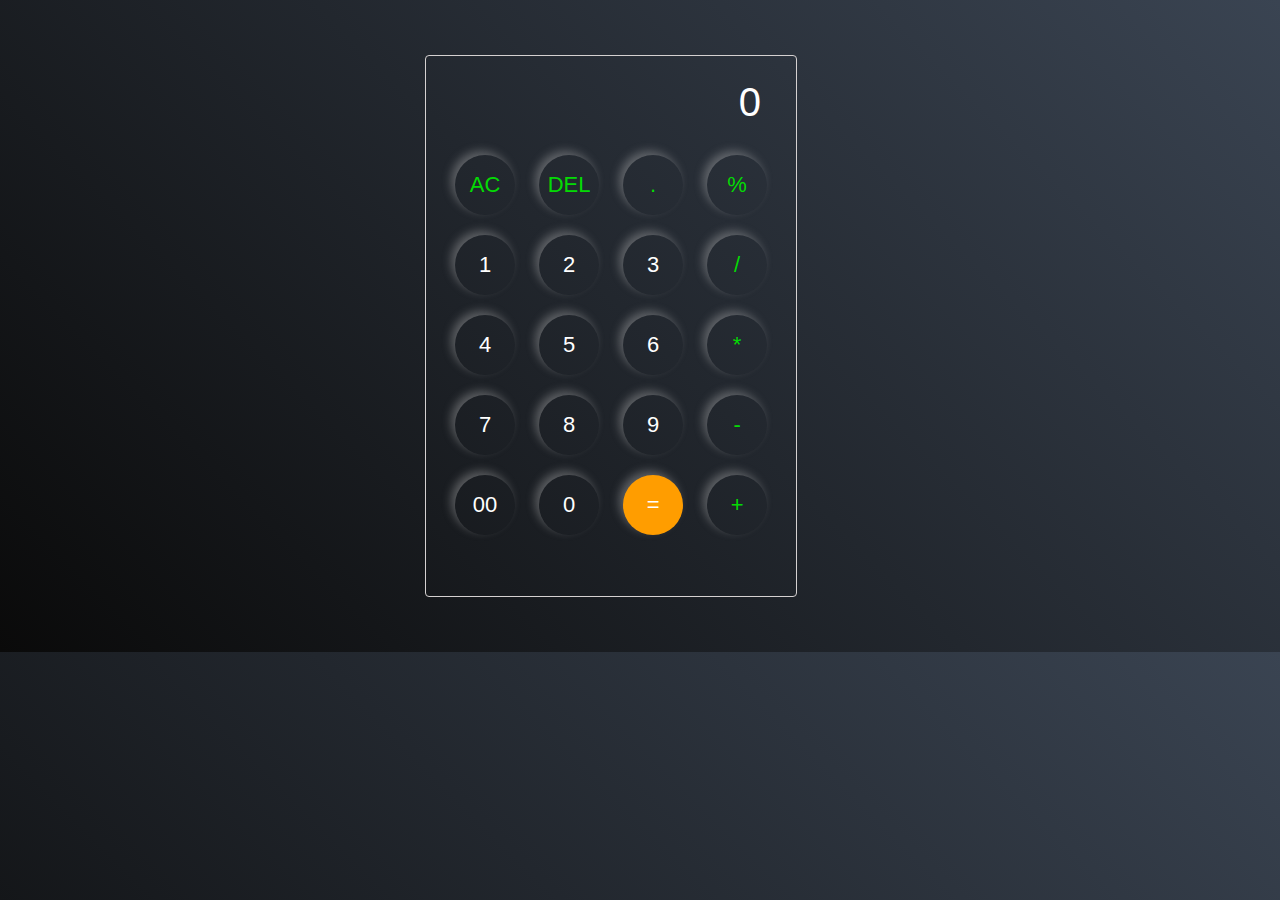
<file: Calculator/index.html>
<!DOCTYPE html>
<html lang="en">
<head>
  <meta charset="UTF-8">
  <meta http-equiv="X-UA-Compatible" content="IE=edge">
  <meta name="viewport" content="width=device-width, initial-scale=1.0">
  <title>Document</title>
  <link rel="stylesheet" href="style.css">
</head>
<body>
  <form action="" id="display">
     <input type="text" id="show" value="" placeholder="0">
     <br>
     <input type="button" id="sym" class="btn" value="AC" onclick="display.show.value =' ' ">
     <input type="button" id="sym" class="btn" value="DEL" onclick="display.show.value = display.show.value.toString().slice(0, -1) ">
     <input type="button" id="sym" class="btn" value="." onclick="display.show.value +='.' ">
     <input type="button" id="sym" class="btn" value="%" onclick="display.show.value +='%' ">

     <br> 
     <input type="button" class="btn" value="1" onclick="display.show.value +='1' ">
     <input type="button" class="btn" value="2" onclick="display.show.value +='2' ">
     <input type="button" class="btn" value="3" onclick="display.show.value +='3' ">
     <input type="button" id="sym" class="btn" value="/" onclick="display.show.value +='/' ">
     <br>
     <input type="button" class="btn" value="4" onclick="display.show.value +='5' ">
     <input type="button" class="btn" value="5" onclick="display.show.value +='6' ">
     <input type="button" class="btn" value="6" onclick="display.show.value +='7' ">
     <input type="button" id="sym" class="btn" value="*" onclick="display.show.value +='*' ">
     <br>
     <input type="button" class="btn" value="7" onclick="display.show.value +='7' ">
     <input type="button" class="btn" value="8" onclick="display.show.value +='8' ">
     <input type="button" class="btn" value="9" onclick="display.show.value +='9' ">
     <input type="button" id="sym" class="btn" value="-" onclick="display.show.value +='-' ">
     <br>
     <input type="button" class="btn" value="00" onclick="display.show.value +='00' ">
     <input type="button" class="btn" value="0" onclick="display.show.value +='0' ">
     <input type="button" id="equal" class="btn" value="=" onclick="display.show.value = eval(display.show.value) ">
     <input type="button" id="sym" class="btn" value="+" onclick="display.show.value +='+' ">
     <br>

  </form>
  
</body>
</html>
</file>
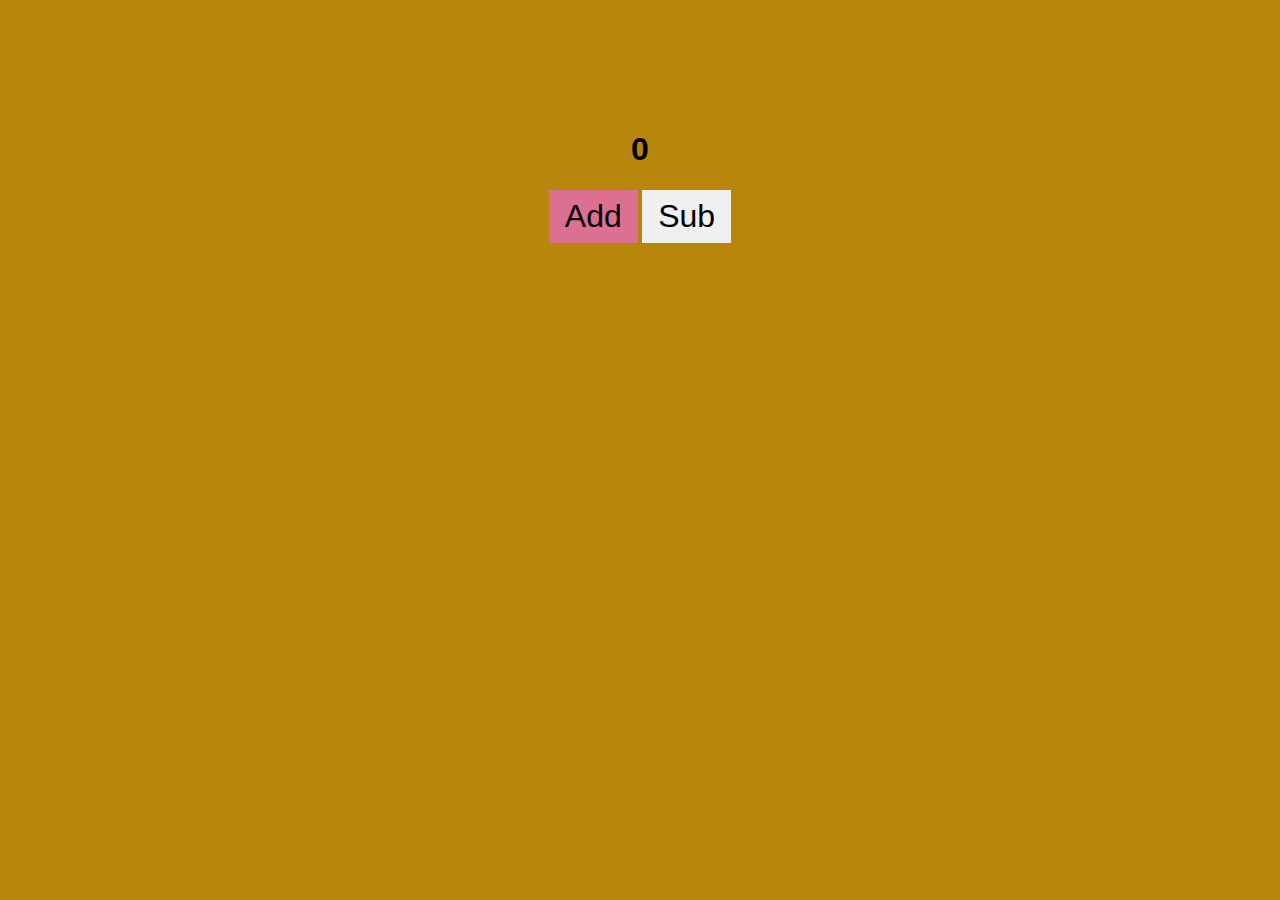
<file: count project/index.html>
<!DOCTYPE html>
<html>
    <head>
        <title>Counter</title>
        <link rel="stylesheet" href="style.css">
    </head>
    <body>
        <section id="counter">
        <div>
            <h1 id ="counterDisplay"> 0</h1>
            <div id ="counterControls">
        <button id="countAdd">Add </button>
        <button id="countsub">Sub </button>
    </div>
    </div>
    </section>

        <script src="index.js"></script>
    </body>
</html>
</file>
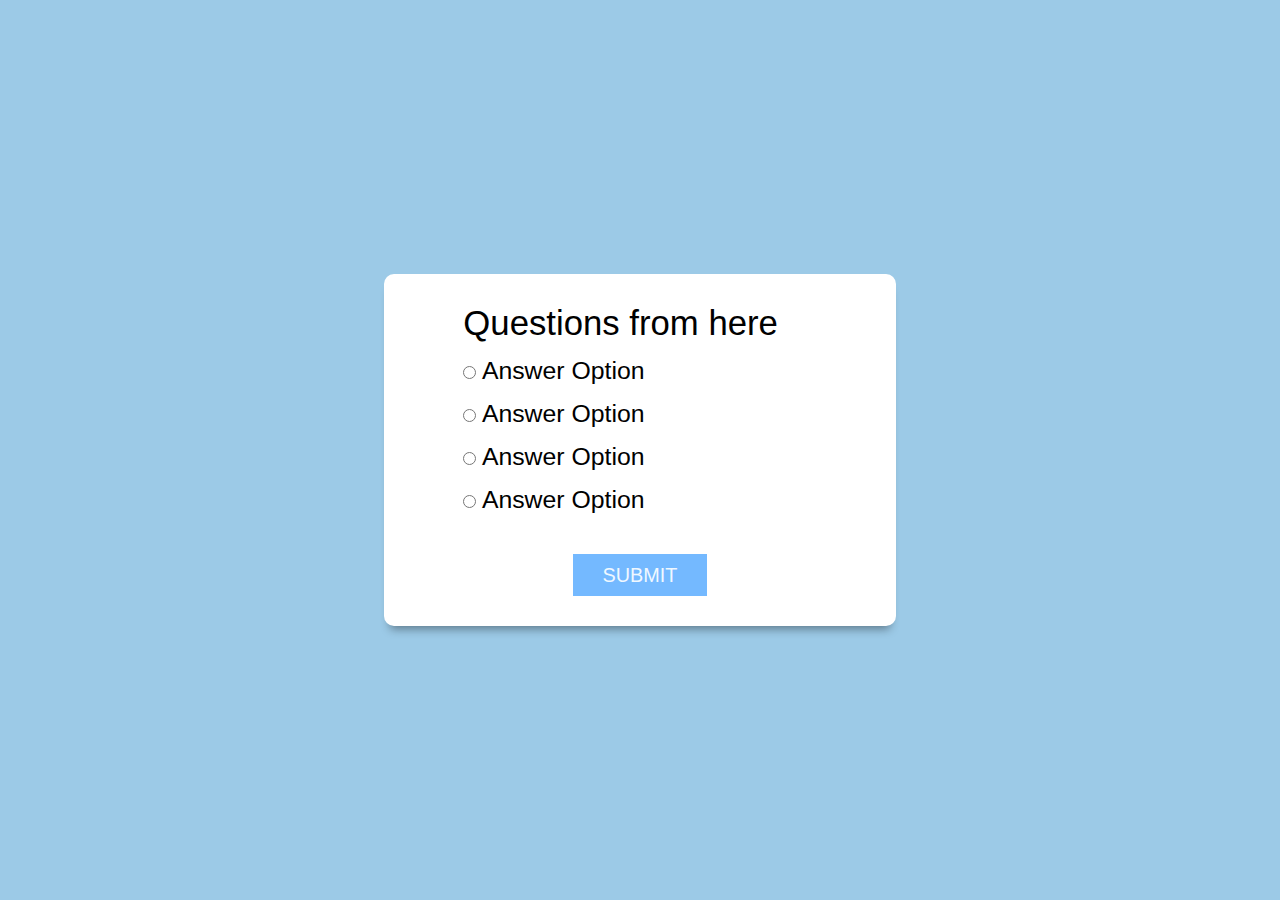
<file: Quiz project/index.html>
<!DOCTYPE html>
<html lang="en">
<head>
    <meta charset="UTF-8">
    <meta name="viewport" content="width=device-width, initial-scale=1.0">
    <title>Quiz App</title>
    <link rel="stylesheet" href="style.css">
</head>
<body>
    <div class="main-div">
        <div class="inner-div">
            <h2 class="question">Questions from here</h2>
            <ul>
                <li>
                    <input type="radio" name="answer" id="ans1" class="answer">
                    <label for="ans1" id="option1">Answer Option</label>
                </li>
                <li>
                    <input type="radio" name="answer" id="ans2" class="answer">
                    <label for="ans2" id="option2">Answer Option</label>
                </li>
                <li>
                    <input type="radio" name="answer" id="ans3" class="answer">
                    <label for="ans3" id="option3">Answer Option</label>
                </li>
                <li>
                    <input type="radio" name="answer" id="ans4" class="answer">
                    <label for="ans4" id="option4">Answer Option</label>
                </li>
            </ul>
            <button id="submit">submit</button>
            <div id="showScore" class="scoreArea"></div>
        </div>
    </div>

    <script src="index.js"></script>
</body>
</html>
</file>
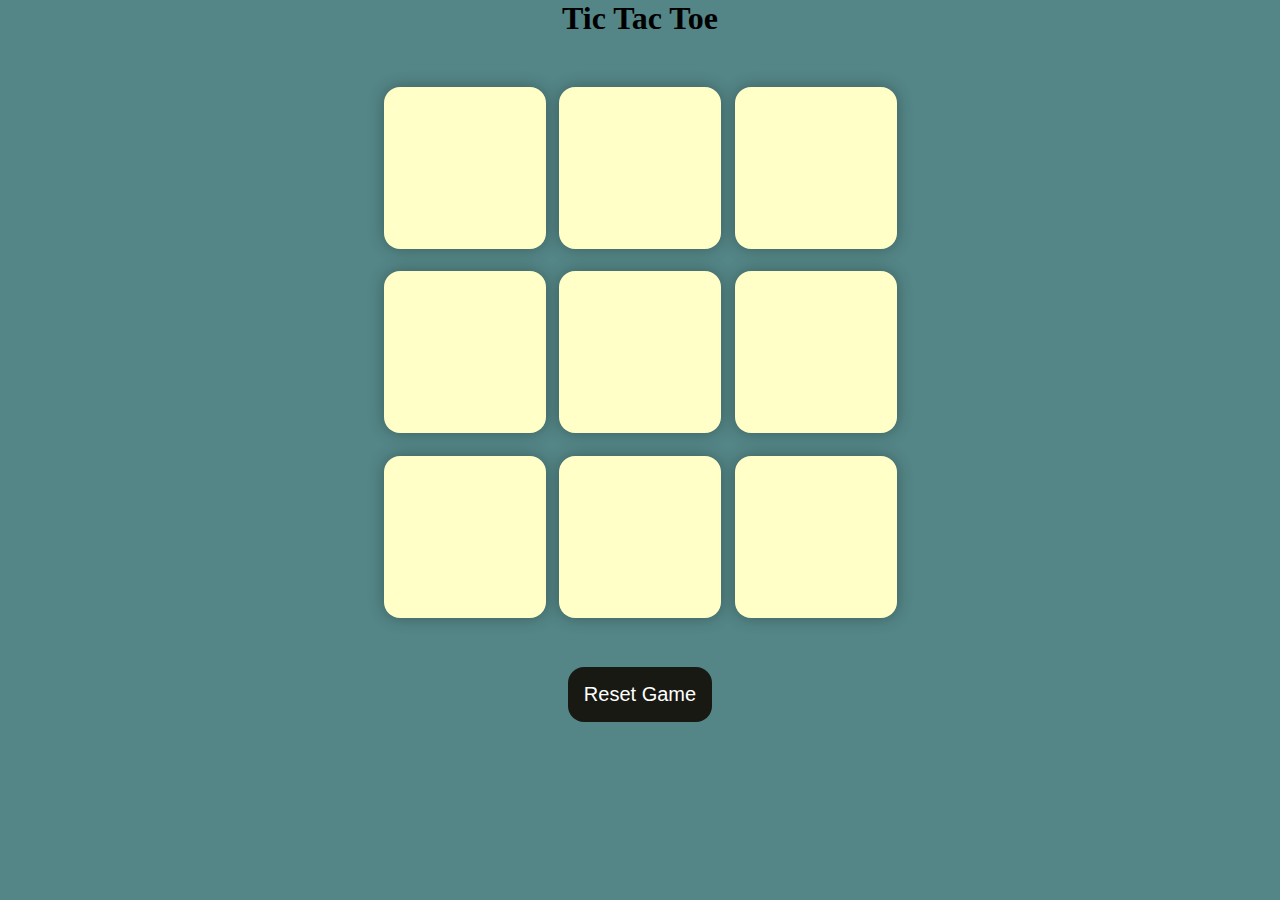
<file: Tic-Toc-Toe/index.html>
<!DOCTYPE html>
<html lang="en">
  <head>
    <meta charset="UTF-8" />
    <meta name="viewport" content="width=device-width, initial-scale=1.0" />
    <title>Tic-Tac-Toe Game</title>
    <link rel="stylesheet" href="style.css" />
  </head>
  <body>
    <div class="msg-container hide">
      <p id="msg">Winner</p>
      <button id="new-btn">New Game</button>
    </div>
    <main>
      <h1>Tic Tac Toe</h1>
      <div class="container">
        <div class="game">
          <button class="box"></button>
          <button class="box"></button>
          <button class="box"></button>
          <button class="box"></button>
          <button class="box"></button>
          <button class="box"></button>
          <button class="box"></button>
          <button class="box"></button>
          <button class="box"></button>
        </div>
      </div>
      <button id="reset-btn">Reset Game</button>
    </main>
    <script src="index.js"></script>
  </body>
</html>
</file>
<file: Calculator/style.css>
/* linear-gradient(45deg, #0a0a0a, #3a4452); */

body{
    background: linear-gradient(45deg, #0a0a0a, #3a4452);
 }
 #display{
    width: 370px;
    height: 540px;
    border: 1px solid rgb(213, 209, 209);
    border-radius: 4px;
    text-align: center;
    margin: 55px;
    margin-left: 33%;
 }
 #show{
    width: 300px;
    height: 40px;
    border: none;
    outline: none;
    background-color: transparent;
    color: white;
    margin: 22px;
    margin-top: 25px;
    text-align: right;
    font-size: 40px;
 }
 ::placeholder{
    color: white;
 }
 #sym{
    color: rgb(4, 218, 4);
 }
 #equal{
    background-color: rgb(255, 157, 0);
 }
 
 .btn{
    width: 60px;
    height: 60px;
    background-color: transparent;
    color: white;
    border-radius: 50%;
    border: none;
    outline: none;
    font-size: 22px;
    margin: 10px;
    box-shadow: -4px -4px 10px rgba(201, 201, 201, 0.363);
 }
</file>
<file: count project/style.css>
body{
    font-family: sans-serif;
    background-color: darkgoldenrod;
    display: flex;
    text-align: center;
    margin-top: 100px;
padding: 10px;}

#counter{
    display: flex;
    width: 100%;
    justify-content: center;
   
}

#counterDisply{
    
    font-size: 10px;
    text-align: center;
    align-items: center;
    text-align: center;
    color: whitesmoke;
}

#counter button{
    border: 0;
    padding: .5rem 1rem;
    font-size: 2rem;
    cursor: pointer;
}

#countAdd{
    background-color: palevioletred;
}

#countSub{
    background-color: purple;
}
</file>
<file: Quiz project/style.css>
*{
    margin: 0;
    padding: 0;
    box-sizing: border-box;
    font-family: sans-serif;
    font-weight: 300;
}
html{
    font-size: 62%;
}
.main-div{
    width: 100vw;
    min-height: 100vh;
    display: grid;
    place-items: center;
    background-color: rgb(156, 202, 231);
}
.inner-div{
    width: 40vw;
    background-color: white;
    padding: 3rem 8rem;
    border-radius: 1rem;
    box-shadow: 0 1rem 1rem -0.7rem rgba(0, 0, 0, 0.4);
}
.inner-div h2{
    font-size: 3.5rem;
    font-weight: 400;
    margin-top: 1rem 0 4rem 0;
}
.inner-div li{
    font-size: 2.5rem;
    margin-top: 1.5rem;
    list-style: none;

}

input{
    cursor: pointer;
}

#submit, 
.btn{
padding: 1rem 3rem;
outline: none;
font-size: 2rem;
font-size: 400;
margin: auto;
display: block;
border: none;
text-transform: uppercase;
color: aliceblue;
background-color: #74b9ff;
margin-top: 4rem;
cursor: pointer;
}

#submit:hover{
    background-color: #0984e3;
}

#showScore{
    background-color: darkgray;
    margin-top: 3rem;
    padding: 3rem 4rem;
    box-shadow: 0 1rem 1rem -0.7rem rgba(0, 0, 0, 0.4);

}

#showScore h3 {
    font-size: 3rem;
    text-align: center;
}

#showScore.btn{
margin:2rem ;
background-color:#55efc4;
color: #2d3436;
}

#showScore.btn :hover {
    background-color: rgb(196, 53, 100);
    color: aliceblue;
}

.scoreArea{
    display: none;
}
</file>
<file: Tic-Toc-Toe/style.css>
* {
    margin: 0;
    padding: 0;
  }
  
  body {
    background-color: #548687;
    text-align: center;
  }
  
  .container {
    height: 70vh;
    display: flex;
  
    justify-content: center;
    align-items: center;
  }
  
  .game {
    height: 60vmin;
    width: 60vmin;
    display: flex;
    flex-wrap: wrap;
    justify-content: center;
    align-items: center;
    gap: 1.5vmin;
  }
  
  .box {
    height: 18vmin;
    width: 18vmin;
    border-radius: 1rem;
    border: none;
    box-shadow: 0 0 1rem rgba(0, 0, 0, 0.3);
    font-size: 8vmin;
    color: #b0413e;
    background-color: #ffffc7;
  }
  
  #reset-btn {
    padding: 1rem;
    font-size: 1.25rem;
    background-color: #191913;
    color: #fff;
    border-radius: 1rem;
    border: none;
  }
  
  #new-btn {
    padding: 1rem;
    font-size: 1.25rem;
    background-color: #191913;
    color: #fff;
    border-radius: 1rem;
    border: none;
  }
  
  #msg {
    color: #ffffc7;
    font-size: 5vmin;
  }
  
  .msg-container {
    height: 100vmin;
    display: flex;
    justify-content: center;
    align-items: center;
    flex-direction: column;
    gap: 4rem;
  }
  
  .hide {
    display: none;
  }
</file>
